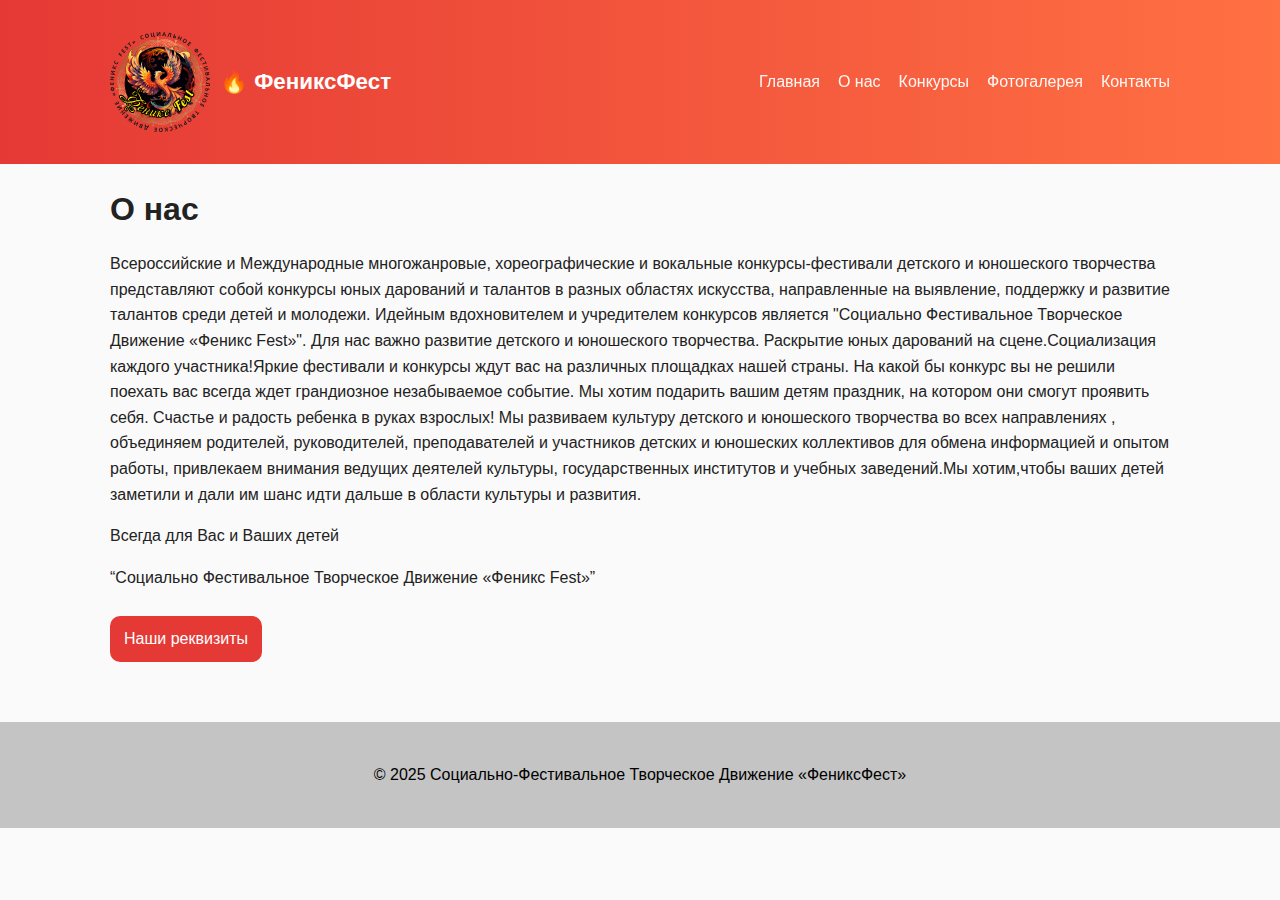
<file: about.html>
<!doctype html>
<html lang="ru">
<head><meta charset="utf-8"><meta name="viewport" content="width=device-width,initial-scale=1">
<title>О нас — ФениксФест</title><link rel="stylesheet" href="styles.css"></head>
<body>
<header class="site-header"><div class="container header-flex">
    <a class="logo" href="index.html">
      <img src="images/logo/ЛОГОТИП 1.svg" width="100" alt="ФениксФест"/>
      <span>🔥 ФениксФест</span>
    </a>
<nav class="main-nav"><a href="index.html">Главная</a><a href="about.html">О нас</a><a href="contests.html">Конкурсы</a><a href="gallery.html">Фотогалерея</a><a href="contacts.html">Контакты</a></nav></div></header>
<main class="container">
<h1>О нас</h1>
<p>Всероссийские и Международные многожанровые, хореографические и вокальные конкурсы-фестивали детского и юношеского творчества представляют собой конкурсы юных дарований и  талантов в разных областях искусства, направленные на выявление, поддержку и развитие талантов среди детей и молодежи. Идейным вдохновителем и учредителем конкурсов является "Социально Фестивальное Творческое Движение «Феникс Fest»".
Для нас важно развитие детского и юношеского творчества. Раскрытие юных дарований на сцене.Социализация каждого участника!Яркие фестивали и конкурсы ждут вас на различных площадках нашей страны. На какой бы конкурс вы не решили поехать вас всегда ждет грандиозное незабываемое событие. Мы хотим подарить вашим детям праздник, на котором они смогут проявить себя. Счастье и радость ребенка в руках взрослых!
Мы развиваем культуру детского и юношеского творчества во всех направлениях , объединяем родителей, руководителей, преподавателей и участников детских и юношеских коллективов для обмена информацией и опытом работы, привлекаем внимания ведущих деятелей культуры, государственных институтов и учебных заведений.Мы хотим,чтобы ваших детей заметили и дали им шанс идти дальше в области культуры и развития.</p>
<p>Всегда для Вас и Ваших детей</p> 
<p>“Социально Фестивальное Творческое Движение «Феникс Fest»”</p>
<a class="btn-requisites" href="requisites.html">Наши реквизиты</a>
</main>
<footer class="site-footer"><div class="container">© 2025 Социально-Фестивальное Творческое Движение «ФениксФест»</div></footer>
</body></html>
</file>
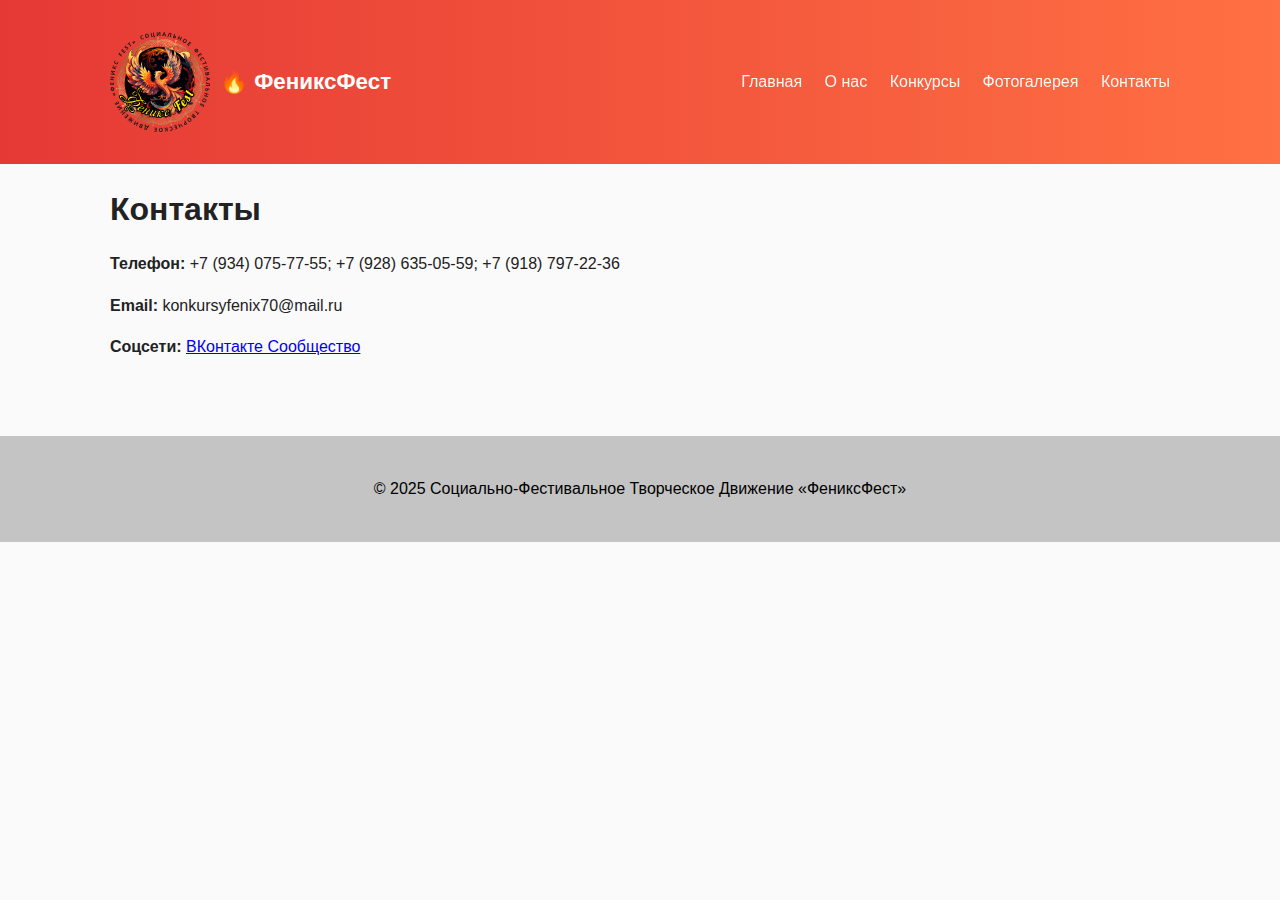
<file: contacts.html>
<!doctype html>
<html lang="ru">
<head>
  <meta charset="utf-8">
  <meta name="viewport" content="width=device-width,initial-scale=1">
<title>Контакты — ФениксФест</title>
<link rel="stylesheet" href="styles.css">
</head>
<body>
<header class="site-header"><div class="container header-flex">
    <a class="logo" href="index.html">
      <img src="images/logo/ЛОГОТИП 1.svg" width="100" alt="ФениксФест"/>
      <span>🔥 ФениксФест</span>
    </a>
<nav class="main-nav">
  <a href="index.html">Главная</a>
  <a href="about.html">О нас</a>
  <a href="contests.html">Конкурсы</a>
  <a href="gallery.html">Фотогалерея</a>
  <a href="contacts.html">Контакты</a>
</nav>
</div>
</header>
<main class="container">
  <h1>Контакты</h1>
  <p><strong>Телефон:</strong> +7 (934) 075-77-55; +7 (928) 635-05-59; +7 (918) 797-22-36</p>
  <p><strong>Email:</strong> konkursyfenix70@mail.ru</p>
  <p><strong>Соцсети:</strong> <a href="https://vk.com/club231915108">ВКонтакте Сообщество</a> <!--| <a href="#">Instagram</a> | <a href="#">YouTube</a>--></p>
</main>
<footer class="site-footer"><div class="container">© 2025 Социально-Фестивальное Творческое Движение «ФениксФест»</div></footer>
</body></html>
</file>
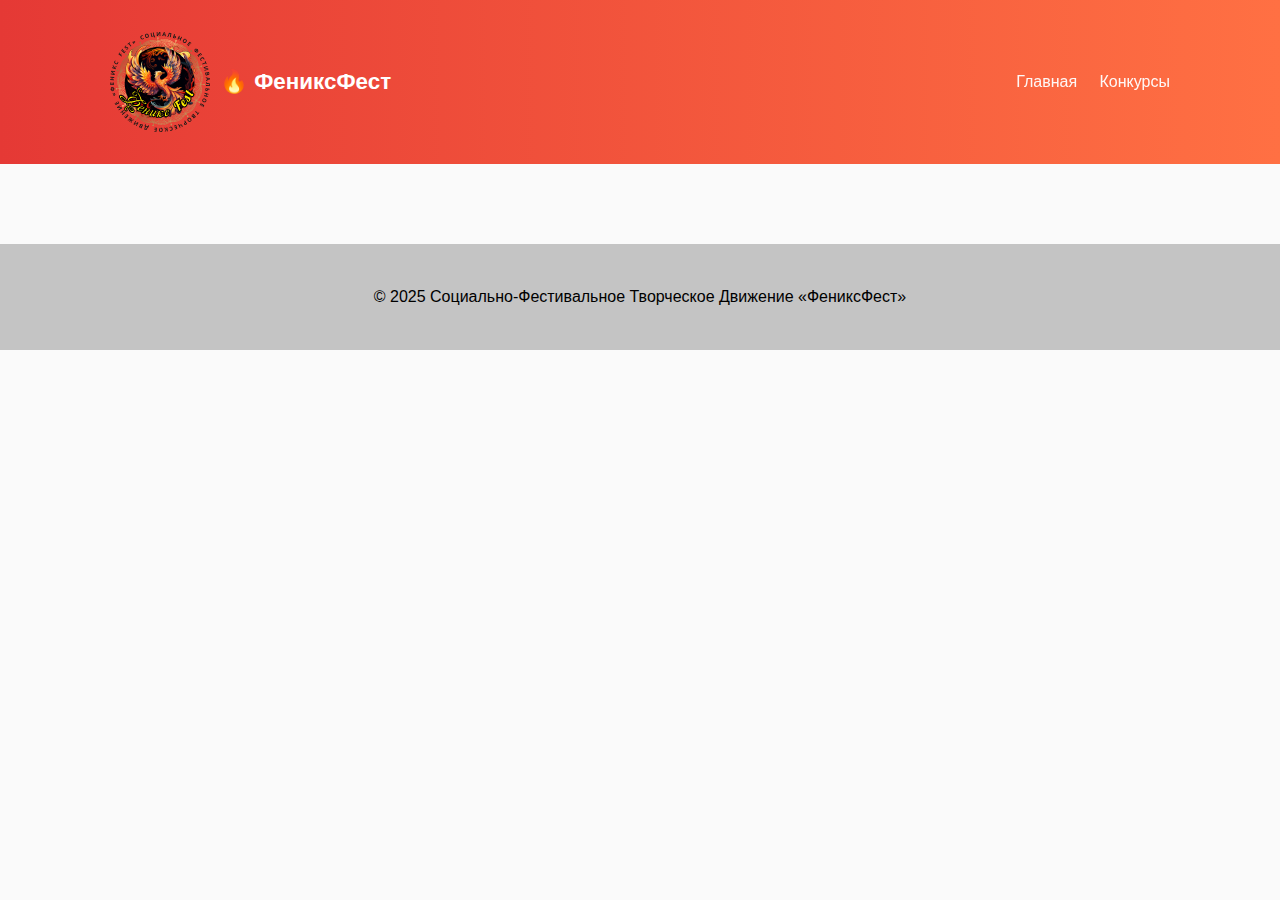
<file: contest.html>
<!doctype html>
<html lang="ru">
<head>
<meta charset="utf-8">
<meta name="viewport" content="width=device-width,initial-scale=1">
<title>Конкурс — ФениксФест</title>
<link rel="stylesheet" href="styles.css">
</head>
<body>
<header class="site-header">
  <div class="container header-flex">
    <a class="logo" href="index.html">
      <img src="images/logo/ЛОГОТИП 1.svg" width="100" alt="ФениксФест"/>
      <span>🔥 ФениксФест</span>
    </a>
    <nav class="main-nav">
      <a href="index.html">Главная</a>
      <a href="contests.html">Конкурсы</a>
    </nav>
  </div>
</header>
<main class="container" id="contest-page">
  <!-- Контент подгрузится из JSON по параметру ?slug= -->
</main>
<footer class="site-footer"><div class="container">© 2025 Социально-Фестивальное Творческое Движение «ФениксФест»</div></footer>
<script src="scripts.js"></script>
</body>
</html>
</file>
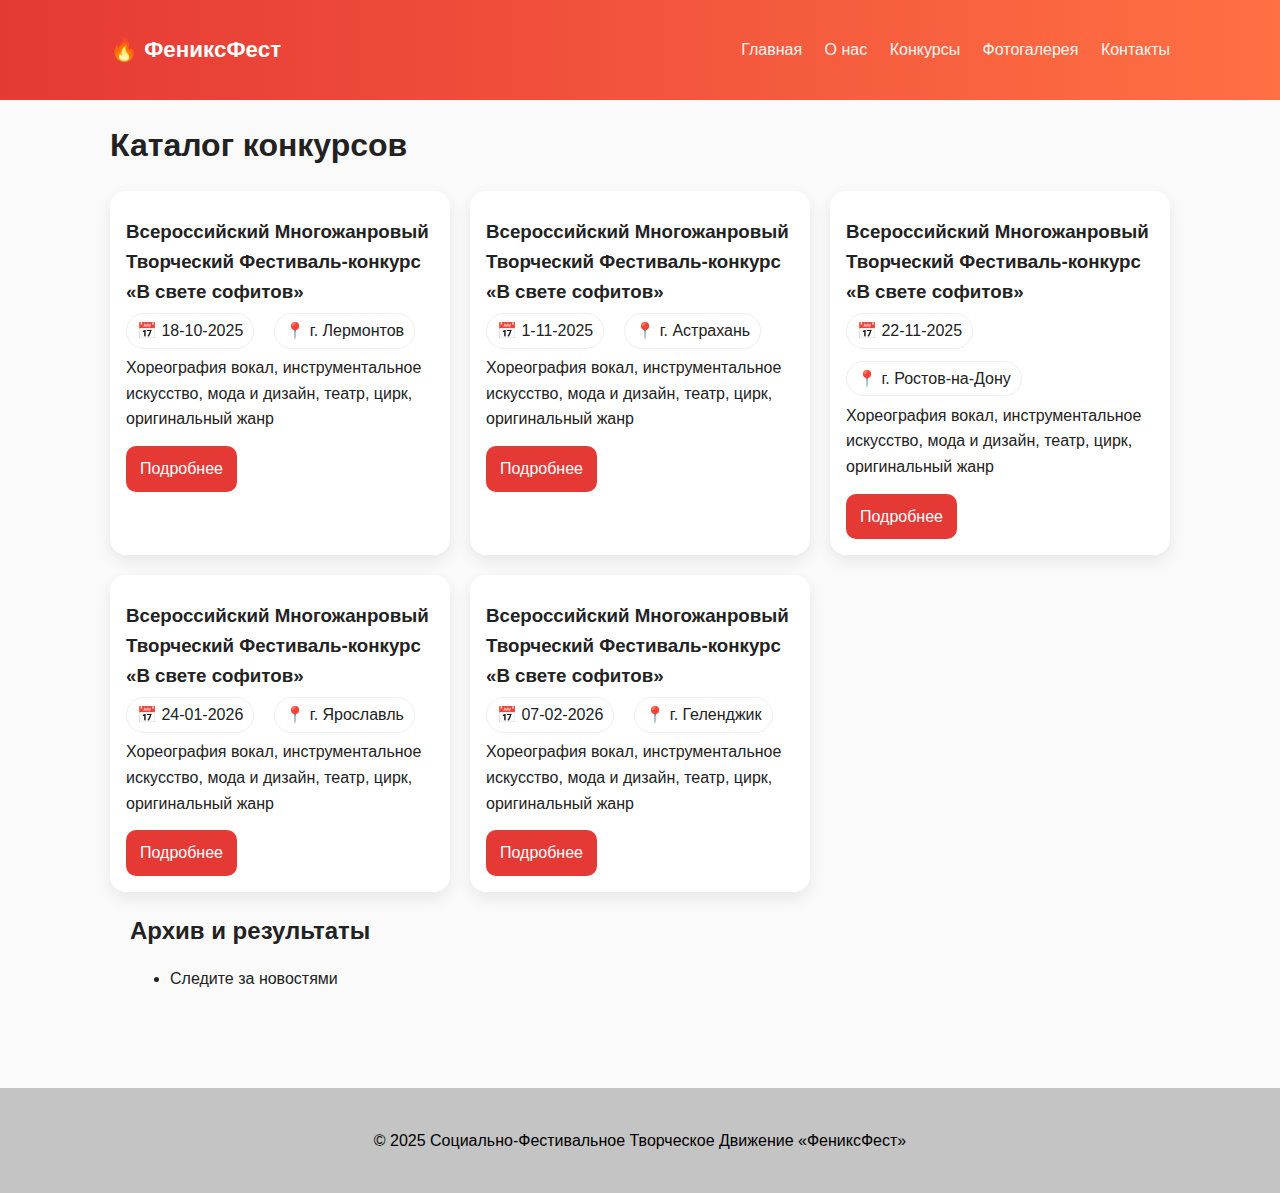
<file: contests.html>
<!doctype html>
<html lang="ru">
<head>
<meta charset="utf-8">
<meta name="viewport" content="width=device-width,initial-scale=1">
<title>Конкурсы — ФениксФест</title>
<link rel="stylesheet" href="styles.css">
</head>
<body>
<header class="site-header">
  <div class="container header-flex">
    <a class="logo" href="index.html">🔥 ФениксФест</a>
    <nav class="main-nav">
      <a href="index.html">Главная</a>
      <a href="about.html">О нас</a>
      <a href="contests.html">Конкурсы</a>
      <a href="gallery.html">Фотогалерея</a>
      <a href="contacts.html">Контакты</a>
    </nav>
  </div>
</header>
<main class="container">
  <h1>Каталог конкурсов</h1>
  <div id="catalog-list" class="card-grid"></div>
  <section class="container">
    <h2>Архив и результаты</h2>
    <ul>
      <!-- <li><a href="docs/results2024.pdf" target="_blank">Итоги «Зимняя звезда 2024» (PDF)</a></li> -->
      <!-- <li><a href="docs/results2023.pdf" target="_blank">Итоги «Музыкальная волна 2023» (PDF)</a></li> -->
       <li><p target="_blank">Следите за новостями</p></li>
    </ul>
  </section>
</main>
<footer class="site-footer"><div class="container">© 2025 Социально-Фестивальное Творческое Движение «ФениксФест»</div></footer>
<script src="scripts.js"></script>
</body>
</html>
</file>
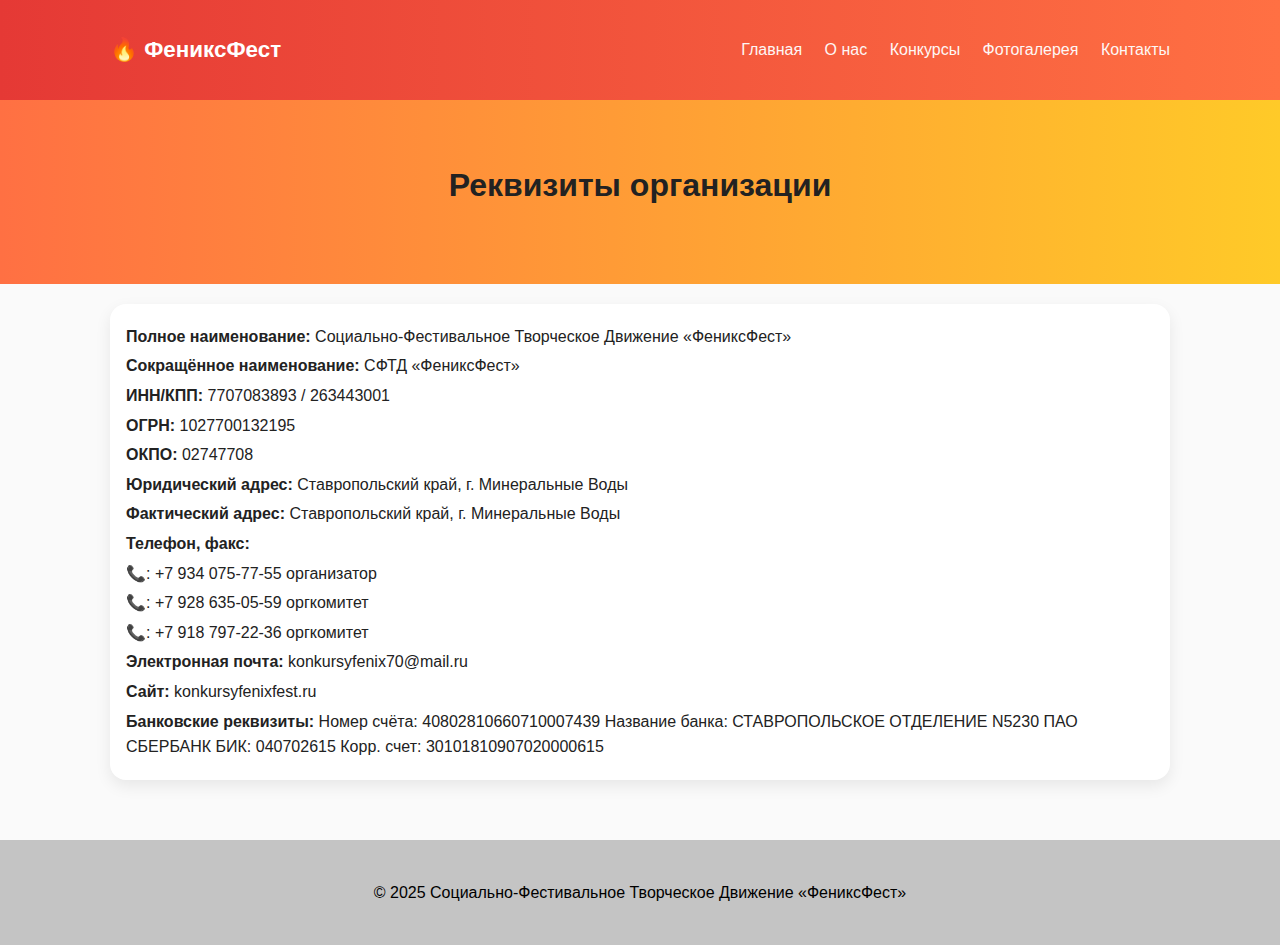
<file: requisites.html>
<!doctype html>
<html lang="ru">
<head>
  <meta charset="utf-8">
  <meta name="viewport" content="width=device-width,initial-scale=1">
  <title>Реквизиты — ФениксФест</title>
  <link rel="stylesheet" href="styles.css">
  <meta name="description" content="Реквизиты организации ФениксФест">
</head>
<body>
  <header class="site-header">
    <div class="container header-flex">
      <a class="logo" href="index.html">🔥 ФениксФест</a>
      <nav class="main-nav">
        <a href="index.html">Главная</a>
        <a href="about.html">О нас</a>
        <a href="contests.html">Конкурсы</a>
        <a href="gallery.html">Фотогалерея</a>
        <a href="contacts.html">Контакты</a>
      </nav>
    </div>
  </header>

  <main>
    <section class="hero">
      <div class="container">
        <h1>Реквизиты организации</h1>
      </div>
    </section>

    <section class="container">
      <div class="card">
        <p><strong>Полное наименование:</strong> Социально-Фестивальное Творческое Движение «ФениксФест»</p>
        <p><strong>Сокращённое наименование:</strong> СФТД «ФениксФест»</p>
        <p><strong>ИНН/КПП:</strong> 7707083893 / 263443001</p>
        <p><strong>ОГРН:</strong> 1027700132195</p>
        <p><strong>ОКПО:</strong> 02747708</p>
        <p><strong>Юридический адрес:</strong> Ставропольский край, г. Минеральные Воды</p>
        <p><strong>Фактический адрес:</strong> Ставропольский край, г. Минеральные Воды</p>
        <p><strong>Телефон, факс:</strong></p>
        <p>📞: +7 934 075-77-55 организатор</p>
        <p>📞: +7 928 635-05-59 оргкомитет</p>
        <p>📞: +7 918 797-22-36  оргкомитет</p>
        <p><strong>Электронная почта:</strong> konkursyfenix70@mail.ru</p>
        <p><strong>Сайт:</strong> konkursyfenixfest.ru</p>
        <p><strong>Банковские реквизиты:</strong> Номер счёта: 40802810660710007439 Название банка: СТАВРОПОЛЬСКОЕ ОТДЕЛЕНИЕ N5230 ПАО СБЕРБАНК БИК: 040702615  Корр. счет: 30101810907020000615</p>
      </div>
    </section>
  </main>

  <footer class="site-footer">
    <div class="container">© 2025 Социально-Фестивальное Творческое Движение «ФениксФест»</div>
  </footer>
</body>
</html>
</file>
<file: styles.css>
:root{
  --red:#E53935;--orange:#FF7043;--yellow:#FFCA28;--bg:#FAFAFA;--text:#222
}

* {
  box-sizing:border-box
}

body {
  font-family:Inter,Roboto,Arial,sans-serif;
  background:var(--bg);
  color:var(--text);
  margin:0;
  line-height:1.6
}

.container {
  max-width:1100px;
  margin:0 auto;
  padding:20px
}

.site-header {
  background:linear-gradient(90deg,var(--red),var(--orange));
  color:#fff;
  padding:12px 0
}

.header-flex {
  display:flex;
  align-items:center;
  justify-content:space-between
}

/* .logo {
  font-size:1.4em;
  font-weight:700;
  text-decoration:none;
  color:#fff
} */

.logo {
  display: flex;
  align-items: center;
  gap: 10px;
  text-decoration: none;
  color: #fff;
  font-size: 1.4em;
  font-weight: 700;
}

.logo img {
  display: block;
}

.logo span {
  line-height: 1;
}

.main-nav a {
  margin-left:18px;
  color:#fff;
  text-decoration:none;
  opacity:.95
}

.main-nav a:hover {
  opacity:.8
}

.hero {
  background:linear-gradient(90deg,var(--orange),var(--yellow));
  padding:40px 20px;
  text-align:center
} 

.hero-content {
  display: flex;
  align-items: center;
  justify-content: space-between;
  position: relative;
  min-height: 200px; /* Увеличиваем высоту секции */
}

.hero-text {
  flex: 1;
  z-index: 2; /* Текст поверх логотипа */
  position: relative;
}

.hero-logo {
  position: absolute;
  right: -50px; /* Выдвигаем за правый край */
  top: 50%;
  transform: translateY(-50%);
}

.hero-logo img {
  opacity: 0.2; /* Еще более прозрачный */
  /* filter: brightness(0) invert(1); */
  width: 300px; /* Увеличиваем размер */
  height: auto;
  max-width: none; /* Убираем ограничения */
}

.hero-logo-r {
  position: absolute;
  right: -50px; /* Выдвигаем за правый край */
  top: 50%;
  transform: translateY(-50%);
}

.hero-logo-r img {
  opacity: 0.2; /* Еще более прозрачный */
  /* filter: brightness(0) invert(1); */
  width: 250px; /* Увеличиваем размер */
  height: auto;
  max-width: none; /* Убираем ограничения */
}

/* Для мобильных */
@media (max-width: 768px) {
  .hero-logo {
    position: relative;
    right: auto;
    top: auto;
    transform: none;
    text-align: center;
    margin-top: 20px;
  }
  
  .hero-logo img {
    width: 200px;
    opacity: 0.15;
  }

  .hero-logo-r {
    position: relative;
    right: auto;
    top: auto;
    transform: none;
    text-align: center;
    margin-top: 20px;
  }
  
  .hero-logo-r img {
    width: 200px;
    opacity: 0.15;
  }
  
  .hero-content {
    flex-direction: column;
    text-align: center;
    min-height: auto;
  }
}

h1,h2,h3 {
  margin:0 0 .4em
}

.card-grid {
  display:grid;
  grid-template-columns:repeat(auto-fit,minmax(260px,1fr));
  gap:20px;
  margin-top:20px
}

.card {
  background:#fff;
  padding:16px;
  border-radius:16px;
  box-shadow:0 6px 16px rgba(0,0,0,.08);
  overflow:hidden
}

.card img {
  width:100%;
  height:auto;
  border-radius:12px
}

.card h3 {
  margin:10px 0 6px
}

.card p {
  margin:4px 0
}

.card .btn {
  display:inline-block;
  margin-top:10px;
  padding:10px 14px;
  border-radius:10px;
  background:var(--red);
  color:#fff;text-decoration:none
}

.card .btn:hover {
  opacity:.9
}

.contests-all-btn {
  display:inline-block;
  margin-top:10px;
  padding:10px 14px;
  border-radius:10px;
  background:var(--red);
  color:#fff;text-decoration:none
}

.contests-all-btn:hover {
  opacity:.9
}

.btn-requisites {
  display:inline-block;
  margin-top:10px;
  padding:10px 14px;
  border-radius:10px;
  background:var(--red);
  color:#fff;text-decoration:none
}

.btn-requisites:hover {
  opacity:.9
}

.btn-doc {
  display:inline-block;
  margin-top:10px;
  padding:10px 14px;
  border-radius:10px;
  background:var(--red);
  color:#fff;text-decoration:none
}

.btn-doc:hover {
  opacity:.9
}

.badge {
  display:inline-block;
  background:#fff;
  border:1px solid #eee;
  border-radius:999px;
  padding:4px 10px;
  margin-right:8px
}

.kv {
  display:flex;
  gap:12px;
  flex-wrap:wrap;
  margin:.4em 0
}

.gallery {
  display:grid;
  grid-template-columns:repeat(auto-fit,minmax(200px,1fr));
  gap:16px;
  margin-top:12px
}

.gallery img {
  width:100%;
  height:auto;
  border-radius:10px
}

.site-footer {
  margin-top:40px;
  padding:20px;
  background:#c4c4c4;
  color:#000000;
  text-align:center
}

@media (max-width:768px){.main-nav{display:flex;gap:12px;overflow:auto;padding-bottom:8px}}


/* Мобильная адаптация */
@media (max-width: 768px) {
  .container {
    padding: 15px;
  }
  
  .header-flex {
    flex-direction: column;
    gap: 15px;
  }
  
  .logo {
    font-size: 1.2em;
    justify-content: center;
  }
  
  .main-nav {
    display: flex;
    gap: 12px;
    overflow-x: auto;
    padding-bottom: 8px;
    justify-content: center;
    flex-wrap: wrap;
  }
  
  .main-nav a {
    margin-left: 0;
    white-space: nowrap;
    padding: 8px 12px;
    background: rgba(255,255,255,0.1);
    border-radius: 20px;
    font-size: 0.9em;
  }
  
  .hero {
    padding: 30px 15px;
  }
  
  .hero h1 {
    font-size: 1.8em;
  }
  
  .hero-content {
    flex-direction: column;
    text-align: center;
    gap: 20px;
  }
  
  .hero-logo {
    position: relative;
    right: auto;
    top: auto;
    transform: none;
    margin-top: 10px;
  }
  
  .hero-logo img {
    width: 200px;
    opacity: 0.15;
  }
  
  .card-grid {
    grid-template-columns: 1fr;
    gap: 15px;
  }
  
  .card {
    padding: 12px;
    border-radius: 12px;
  }
  
  .kv {
    flex-direction: column;
    gap: 8px;
  }
  
  .badge {
    width: 100%;
    text-align: center;
    margin-right: 0;
  }
  
  .gallery {
    grid-template-columns: repeat(auto-fit, minmax(150px, 1fr));
    gap: 10px;
  }
  
  .btn {
    display: block;
    text-align: center;
    margin: 10px 0;
    padding: 12px 16px;
    font-size: 1em;
  }
  
  h1 {
    font-size: 2em;
    line-height: 1.2;
  }
  
  h2 {
    font-size: 1.5em;
  }
  
  h3 {
    font-size: 1.2em;
  }
}

@media (max-width: 480px) {
  .container {
    padding: 10px;
  }
  
  .hero {
    padding: 20px 10px;
  }
  
  .hero h1 {
    font-size: 1.5em;
  }
  
  .hero p {
    font-size: 0.9em;
  }
  
  .logo {
    font-size: 1.1em;
  }
  
  .main-nav {
    gap: 8px;
  }
  
  .main-nav a {
    padding: 6px 10px;
    font-size: 0.85em;
  }
  
  .card {
    padding: 10px;
    margin: 5px 0;
  }
  
  .gallery {
    grid-template-columns: 1fr;
  }
  
  .site-footer {
    padding: 15px 10px;
    font-size: 0.9em;
  }
}

/* Улучшения для тач-устройств */
@media (hover: none) and (pointer: coarse) {
  .btn, .main-nav a {
    min-height: 44px; /* Минимальный размер для касания */
    display: flex;
    align-items: center;
    justify-content: center;
  }
  
  .card {
    cursor: pointer;
    transition: transform 0.2s ease;
  }
  
  .card:active {
    transform: scale(0.98);
  }
}

/* Предотвращение горизонтального скролла */
html, body {
  overflow-x: hidden;
  max-width: 100%;
}

/* Улучшение читаемости текста на мобильных */
body {
  -webkit-text-size-adjust: 100%;
  -webkit-font-smoothing: antialiased;
}

/* Адаптация таблиц (если понадобятся) */
table {
  width: 100%;
  display: block;
  overflow-x: auto;
  white-space: nowrap;
}
</file>
